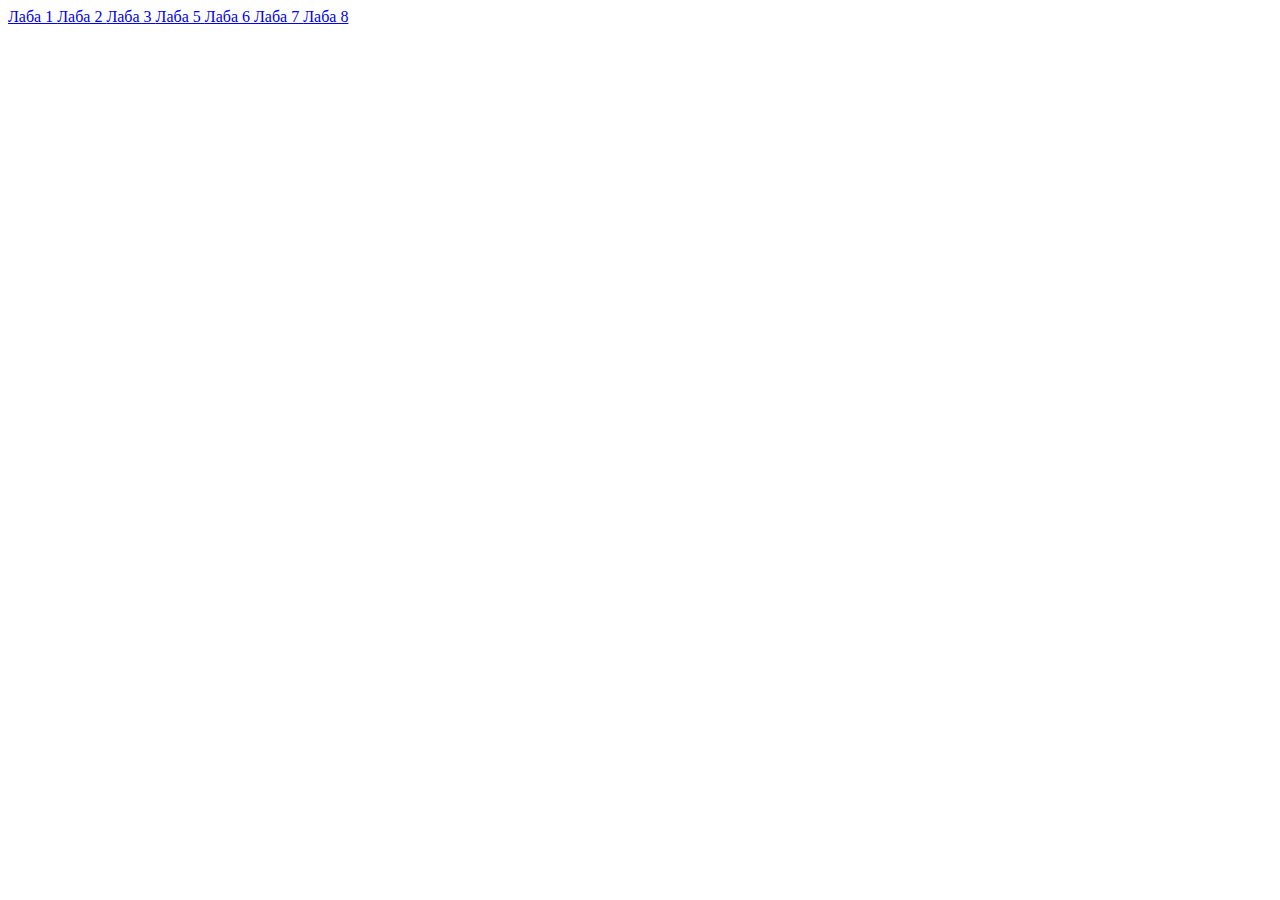
<file: index.html>
<!DOCTYPE html>
<html lang="en">
<head>
    <meta charset="UTF-8">
    <meta name="viewport" content="width=device-width, initial-scale=1.0">
    <title>Document</title>
</head>
<body>
   <a href="LR1/Lab1.html"> Лаба 1 </a>
   <a href="LR2/main.html"> Лаба 2 </a>
   <a href="LR3-4/main.html"> Лаба 3 </a>
   <a href="LR 5/lab5.html"> Лаба 5 </a>
   <a href="LR 6/lab5.html"> Лаба 6 </a>
   <a href="LR 7/main.html"> Лаба 7 </a>
   <a href="LR 8/Main.html"> Лаба 8 </a>
</body>
</html>
</file>
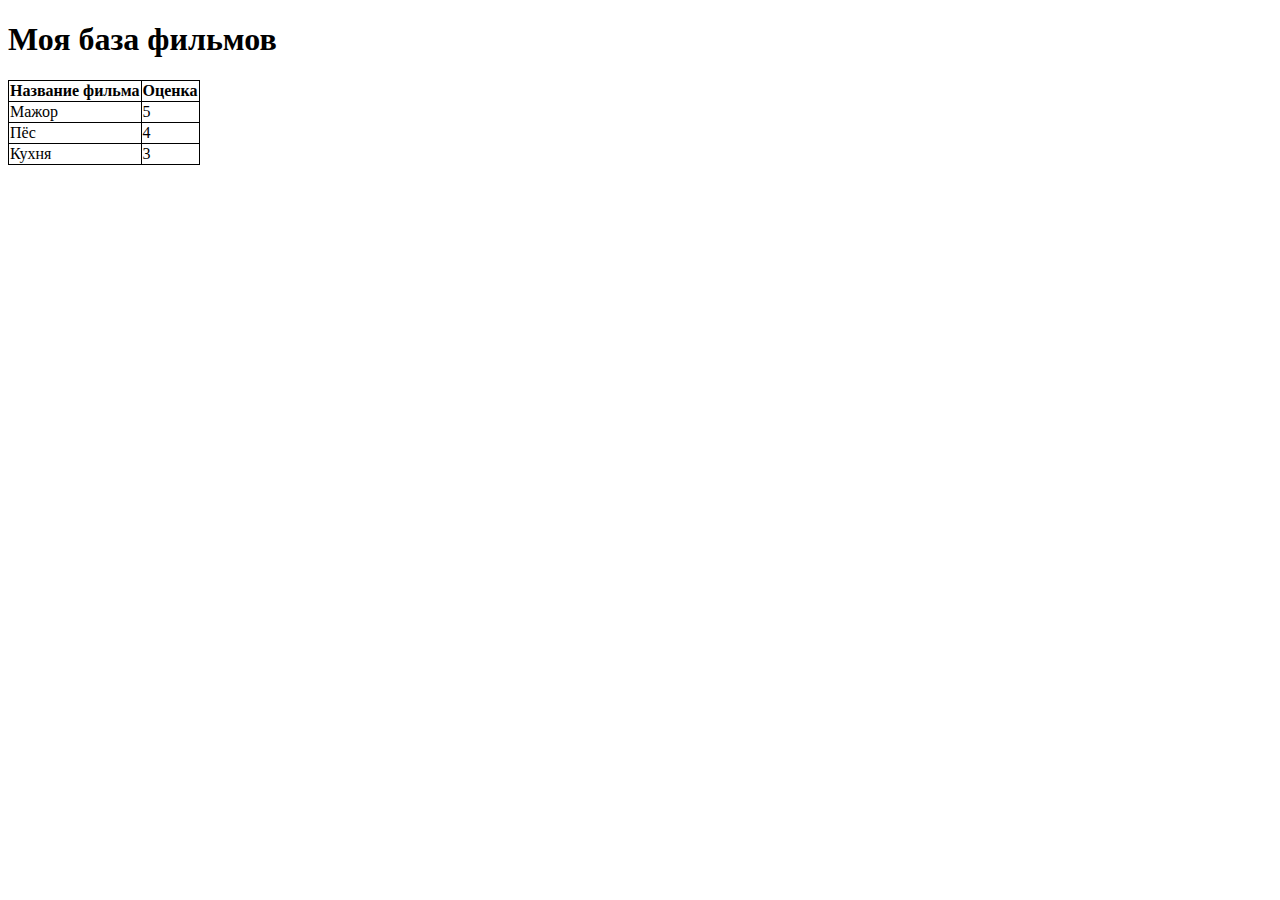
<file: 2 лаба пиис/main.html>
<!DOCTYPE html>
<html lang="ru">
<head>
    <meta charset="UTF-8">
    <meta name="viewport" content="width=device-width, initial-scale=1.0">
    <title>Personal Movie DB</title>
</head>
<body>

    <h1>Моя база фильмов</h1>
    <div id="movies-table"></div>
 
    <script src="script.js"></script>
</body>
</html>
</file>
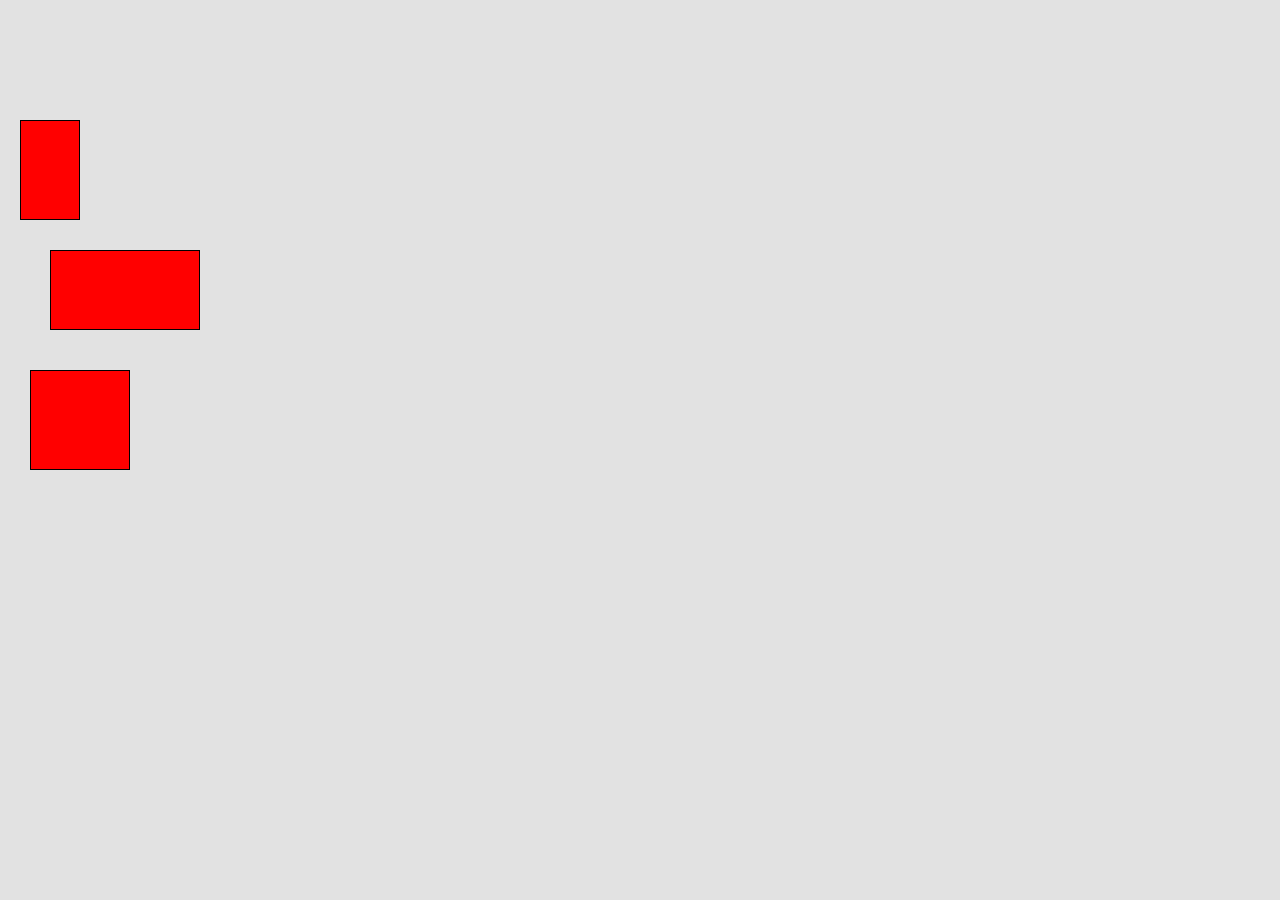
<file: LR 5/lab5.html>
<!DOCTYPE html>
<html lang="en">
  <head>
    <meta charset="UTF-8" />
    <meta name="viewport" content="width=device-width, user-scalable=no" />
    <link rel="stylesheet" href="inputstyle.css" />
    <title>lab5</title>
  </head>
  <body>
    <div id="workspace">
      <div
        class="target"
        style="top: 120px; left: 20px; width: 60px; height: 100px"
      ></div>

      <div
        class="target"
        style="top: 250px; left: 50px; width: 150px; height: 80px"
      ></div>

      <div
        class="target"
        style="top: 370px; left: 30px; width: 100px; height: 100px"
      ></div>
    </div>
    <script src="input.js"></script>
  </body>
</html>
</file>
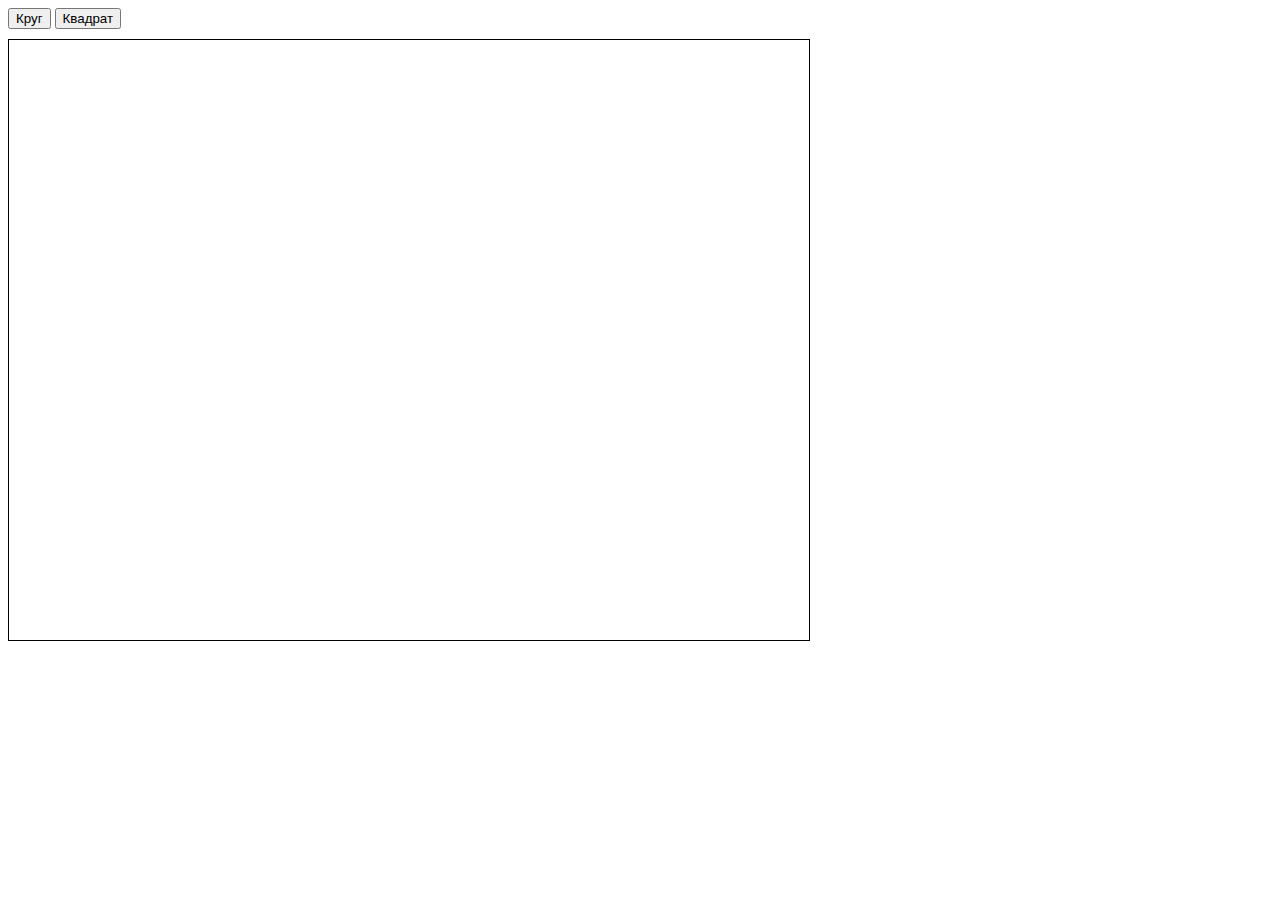
<file: LR 7/main.html>
<!DOCTYPE html>
<html lang="en">
<head>
    <meta charset="UTF-8">
    <meta name="viewport" content="width=device-width, initial-scale=1.0">
    <title>SVG Graphic Editor</title>
    <style>
        /* Стили для области рисования */
        #drawing-area {
            border: 1px solid black;
            width: 800px;
            height: 600px;
        }
        .toolbar {
            margin-bottom: 10px;
        }
    </style>
</head>
<body>
    <!-- Панель инструментов с кнопками для выбора фигуры -->
    <div class="toolbar">
        <button id="circle-btn">Круг</button>
        <button id="rect-btn">Квадрат</button>
    </div>
    <!-- Область рисования -->
    <svg id="drawing-area"></svg>

    <script>
        document.addEventListener('DOMContentLoaded', () => {
            const svg = document.getElementById('drawing-area'); // Получаем элемент <svg>
            let shape = 'circle'; // По умолчанию рисуем круг
            let isDrawing = false; // Флаг для отслеживания состояния рисования
            let startX, startY, currentShape; // Переменные для хранения начальных координат и текущей фигуры

            // Обработчик для кнопки "Круг"
            document.getElementById('circle-btn').addEventListener('click', () => {
                shape = 'circle'; // Устанавливаем текущую фигуру как круг
            });

            // Обработчик для кнопки "Квадрат"
            document.getElementById('rect-btn').addEventListener('click', () => {
                shape = 'rect'; // Устанавливаем текущую фигуру как квадрат
            });

            // Обработчик события mousedown для начала рисования
            svg.addEventListener('mousedown', (e) => {
                isDrawing = true; // Устанавливаем флаг рисования
                startX = e.offsetX; // Сохраняем начальную координату X
                startY = e.offsetY; // Сохраняем начальную координату Y

                if (shape === 'circle') {
                    // Создаем элемент <circle> для круга
                    currentShape = document.createElementNS('http://www.w3.org/2000/svg', 'circle');
                    currentShape.setAttribute('cx', startX);
                    currentShape.setAttribute('cy', startY);
                    currentShape.setAttribute('r', 0);
                    currentShape.setAttribute('fill', 'gray'); // Устанавливаем серый фон
                    currentShape.setAttribute('stroke', 'black'); // Устанавливаем черную рамку
                } else if (shape === 'rect') {
                    // Создаем элемент <rect> для квадрата
                    currentShape = document.createElementNS('http://www.w3.org/2000/svg', 'rect');
                    currentShape.setAttribute('x', startX);
                    currentShape.setAttribute('y', startY);
                    currentShape.setAttribute('width', 0);
                    currentShape.setAttribute('height', 0);
                    currentShape.setAttribute('fill', 'gray'); // Устанавливаем серый фон
                    currentShape.setAttribute('stroke', 'black'); // Устанавливаем черную рамку
                }

                svg.appendChild(currentShape); // Добавляем фигуру в <svg>
            });

            // Обработчик события mousemove для рисования фигуры
            svg.addEventListener('mousemove', (e) => {
                if (!isDrawing) return; // Если не рисуем, выходим из функции

                const currentX = e.offsetX; // Текущая координата X
                const currentY = e.offsetY; // Текущая координата Y

                if (shape === 'circle') {
                    // Вычисляем радиус круга
                    const radius = Math.sqrt(Math.pow(currentX - startX, 2) + Math.pow(currentY - startY, 2));
                    currentShape.setAttribute('r', radius); // Устанавливаем радиус круга
                } else if (shape === 'rect') {
                    // Вычисляем ширину и высоту квадрата
                    const width = currentX - startX;
                    const height = currentY - startY;
                    currentShape.setAttribute('width', Math.abs(width)); // Устанавливаем ширину квадрата
                    currentShape.setAttribute('height', Math.abs(height)); // Устанавливаем высоту квадрата
                    if (width < 0) currentShape.setAttribute('x', currentX); // Корректируем координату X, если ширина отрицательная
                    if (height < 0) currentShape.setAttribute('y', currentY); // Корректируем координату Y, если высота отрицательная
                }
            });

            // Обработчик события mouseup для завершения рисования
            svg.addEventListener('mouseup', () => {
                isDrawing = false; // Сбрасываем флаг рисования
            });

            // Обработчик события mouseleave для завершения рисования при выходе за пределы <svg>
            svg.addEventListener('mouseleave', () => {
                isDrawing = false; // Сбрасываем флаг рисования
            });
        });
    </script>
</body>
</html>
</file>
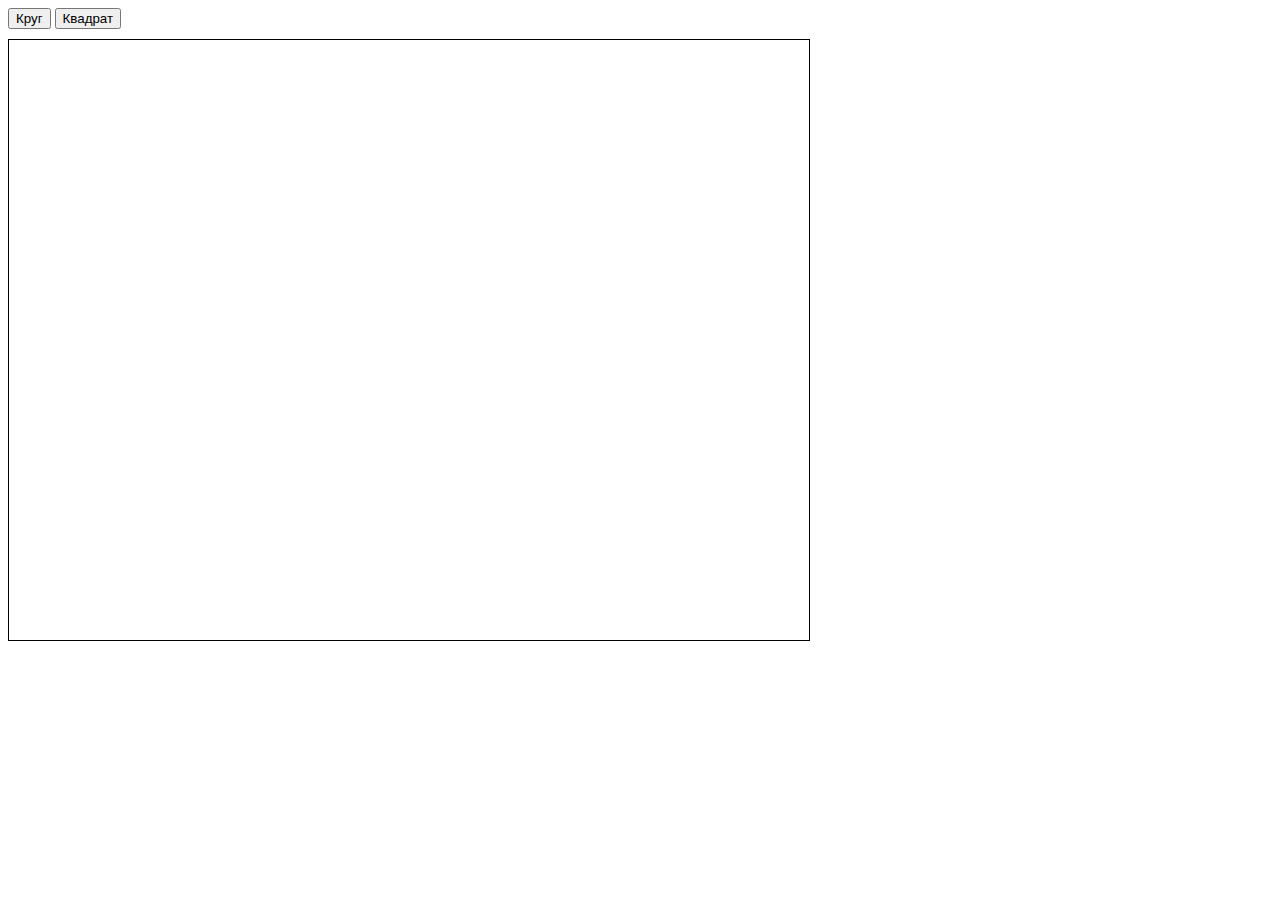
<file: LR 8/Main.html>
<!DOCTYPE html>
<html lang="en">
<head>
    <meta charset="UTF-8">
    <meta name="viewport" content="width=device-width, initial-scale=1.0">
    <title>Canvas Graphic Editor</title>
    <style>
        #drawing-area {
            border: 1px solid black;
            width: 800px;
            height: 600px;
        }
        .toolbar {
            margin-bottom: 10px;
        }
    </style>
</head>
<body>
    <div class="toolbar">
        <button id="circle-btn">Круг</button>
        <button id="rect-btn">Квадрат</button>
    </div>
    <canvas id="drawing-area" width="800" height="600"></canvas>

    <script>
        document.addEventListener('DOMContentLoaded', () => {
            const canvas = document.getElementById('drawing-area');
            const ctx = canvas.getContext('2d');
            let shape = 'circle'; // По умолчанию рисуем круг
            let isDrawing = false;
            let startX, startY;
            const shapes = []; // Массив для хранения всех фигур

            document.getElementById('circle-btn').addEventListener('click', () => {
                shape = 'circle';
            });

            document.getElementById('rect-btn').addEventListener('click', () => {
                shape = 'rect';
            });

            canvas.addEventListener('mousedown', (e) => {
                isDrawing = true;
                startX = e.offsetX;
                startY = e.offsetY;
            });

            canvas.addEventListener('mousemove', (e) => {
                if (!isDrawing) return;

                const currentX = e.offsetX;
                const currentY = e.offsetY;

                ctx.clearRect(0, 0, canvas.width, canvas.height); // Очищаем холст

                // Перерисовываем все сохраненные фигуры
                shapes.forEach(shape => {
                    drawShape(shape);
                });

                // Рисуем текущую фигуру
                const newShape = {
                    type: shape,
                    startX,
                    startY,
                    currentX,
                    currentY
                };
                drawShape(newShape);
            });

            canvas.addEventListener('mouseup', (e) => {
                if (isDrawing) {
                    const currentX = e.offsetX;
                    const currentY = e.offsetY;
                    shapes.push({
                        type: shape,
                        startX,
                        startY,
                        currentX,
                        currentY
                    });
                }
                isDrawing = false;
            });

            canvas.addEventListener('mouseleave', () => {
                isDrawing = false;
            });

            function drawShape({ type, startX, startY, currentX, currentY }) {
                if (type === 'circle') {
                    const radius = Math.sqrt(Math.pow(currentX - startX, 2) + Math.pow(currentY - startY, 2));
                    ctx.beginPath();
                    ctx.arc(startX, startY, radius, 0, Math.PI * 2);
                    ctx.fillStyle = 'gray';
                    ctx.fill();
                    ctx.strokeStyle = 'black';
                    ctx.stroke();
                } else if (type === 'rect') {
                    const width = currentX - startX;
                    const height = currentY - startY;
                    ctx.beginPath();
                    ctx.rect(startX, startY, width, height);
                    ctx.fillStyle = 'gray';
                    ctx.fill();
                    ctx.strokeStyle = 'black';
                    ctx.stroke();
                }
            }
        });
    </script>
</body>
</html>
</file>
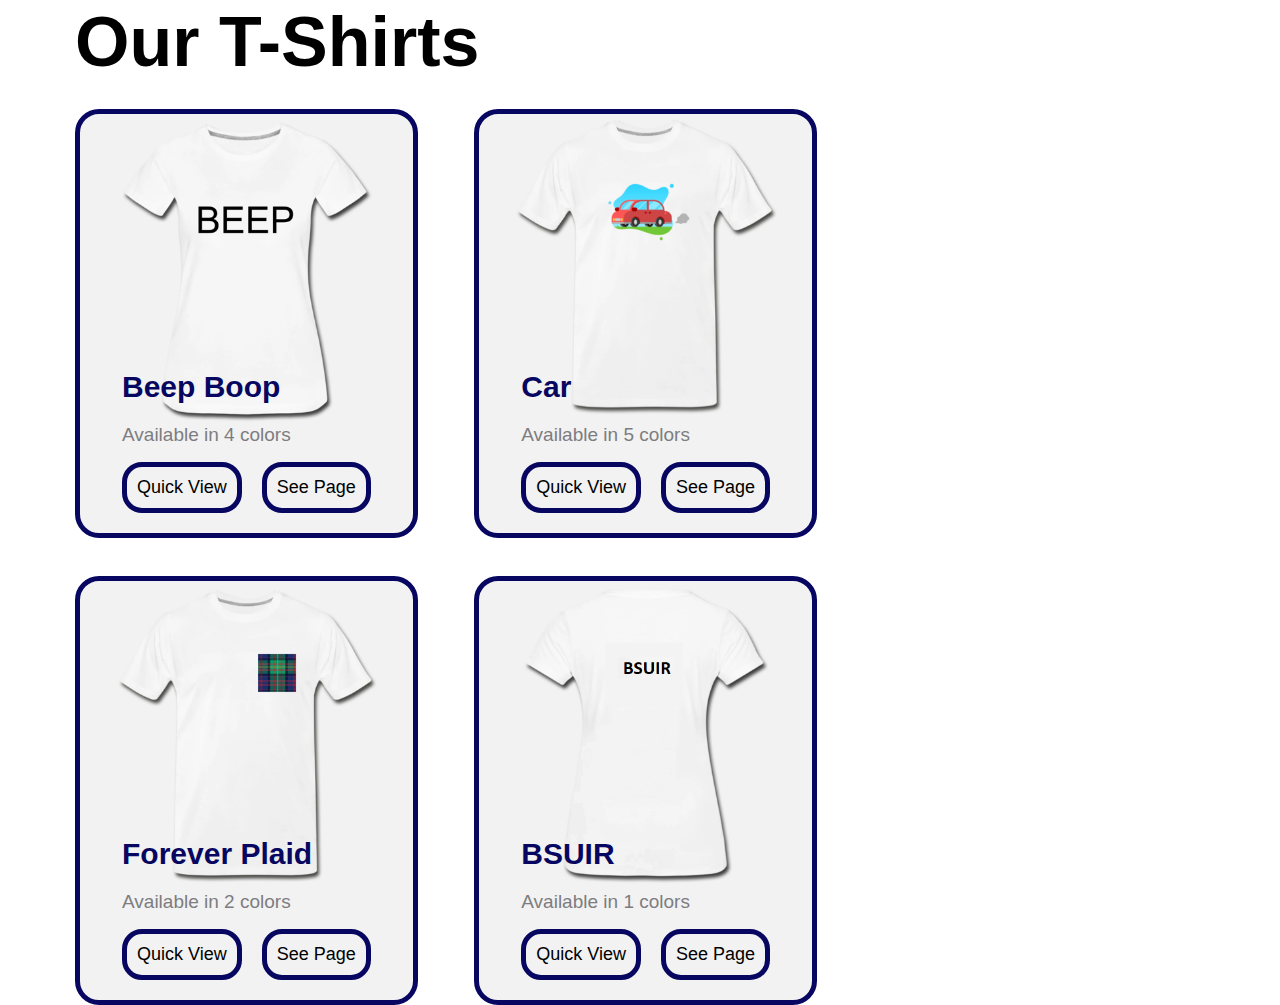
<file: LR3-4/main.html>
<!DOCTYPE html>
<html lang="en">
<head>
    <meta charset="UTF-8">
    <meta name="viewport" content="width=device-width, initial-scale=1.0">
    <link rel="stylesheet" href="style.css">
    <title>BSUIR</title>
</head>
<body>
    
    <main>
    <div class="container">
        <section class="shirts" id="shirts">
            <h2 class="section-title">Our T-Shirts</h2>
            <div id="quickViewWindow" style="display: none;">
                <button id="closeQViewWindow">x</button>
                <div class="quickViewImgDiv"><img alt="shirt" id="quickViewImg" src="shirt_images/beepboop-white-front.png"></div>
                <div class="quickViewData">
                    <h1 id="nameTxt">Beep Boop</h1>
                    <p id="descrTxt">Once upon a time, a mighty guide guarded the intersection of Forbes and Morewood, and would dutifully direct distracted college students when it was safe to cross the street. Its voice was soothing, strong, and steady. Its name was beep boop.</p>
                    <p id="priceTxt">$19.99</p>
                </div>
            </div>
            <ul class="shirts__list list-reset" id="products">
                
            </ul>
        </section>
    </div>
    </main>
    <script src="./shirts.js"></script>
    <script src="./main.js" ></script>
</body>
</html>
</file>
<file: LR 5/inputstyle.css>
html {
  touch-action: none;

  -moz-user-select: none;
  -khtml-user-select: none;
  -webkit-user-select: none;
  user-select: none;
}

body {
  margin: 0;
  touch-action: none;
}

#workspace {
  width: 100vw;
  height: 100vh;
  position: relative;
  background-color: rgb(226, 226, 226);
  overflow: hidden;
}

.target {
  position: absolute;
  border: 1px solid black;
  background-color: red;
  box-sizing: border-box;
}
</file>
<file: LR3-4/style.css>
html {
    box-sizing: border-box;
  }
  
  *,
  *::before,
  *::after {
    box-sizing: inherit;
  }
  
  a {
    color: inherit;
    text-decoration: none;
  }
  
  h1{
    margin:0;
  }
  h2{
    margin:0;
  }
  h3{
    margin:0;
  }
  
  p{
    margin:0;
  }
  
  img {
    max-width: 100%;
  }
  
  body {
    min-width: 1200px;
    font-family: Muller,Arial, sans-serif;
    background-color: #F1F1F1;
  }

/*glob*/
.list-reset{
    margin: 0;
    padding: 0;
    list-style: none;
}

.btn-reset {
    padding: 0;
    border: none;
    background-color: transparent;
    cursor: pointer;
}

.container {
    max-width: 1920px;
    margin: 0 auto;
    padding: 0 75px;
}

.container-information{
    padding-top: 50px;
    padding-bottom: 50px;
}


body {
    min-width: 320px;
    font-weight: 400;
    background-color: #fff;
    margin: 0;
}

/*T-Shirts*/
.section-title{
font-size: 70px;
  font-weight: 800;
  line-height: 85px;
  margin-bottom: 24px;
}

.shirts__list{
    display: flex;
    column-gap: 5%;
    row-gap: 38px;
    flex-wrap: wrap;
}

.shirts__item{
    border: 5px solid #070761;
    border-radius: 24px;
    padding: 256px 42px 20px 42px;
    background-color: rgb(242, 242, 242);
    background-position: top;
    background-size: 80%;
    background-repeat: no-repeat;
}

.shirts__name{
    color: #070761;
    font-size: 30px;
    margin-bottom: 20px;
}

.shirts__descr{
    color: #7d7d81;
    font-size: 19px;
    margin-bottom: 16px;
}

.shirts__button{
    border-radius: 10px;
    border: none;
    padding: 10px;
    cursor: pointer;
    font-size: 18px;
    border: 5px solid #070761 ;
    border-radius: 20px;
    
}

.shirts__buttons{
    display: flex;
    gap:20px;
}

/*Header*/
.header__container{
    display: flex;
    align-items: center;
  }

  .header__logo{
    max-width: 85px;
  }

  .header__logo:focus{
   outline: none;
  }
  .header__btn:hover path{
    stroke:#3b7dd4;
  }
  .header__btn:hover rect{
    fill:#3b7dd4;
  }
  
  .header__logo:focus{
    outline: none;
  }
  
  .header__btn:focus-visible{
    outline-offset: 5px;
    outline: 2px solid #3434f8;
  }
  
  .header__btn:active{
    outline: none;
  }
  
  .header__logo{
    margin-right:auto;
  }
  
  .nav__list{
    display: flex;
    margin-right: 85px;
  }
  
  
  
  .nav__item:not(:last-child){
    margin-right:85px;
  }
  
  .nav__link{
    font-size: 18px;
    font-weight: 600;
    line-height: 22px;
    text-align: left;
    position: relative;
  }
  
  .nav__link::after{
    content: "";
    position: absolute;
    left: 0;
    bottom: -7px;
    width: 100%;
    height: 3px;
    background-color: #1d1daa;
    opacity:0;
    transition: opacity 0.3s ease-in-out ;
  }
  
  .nav__link:hover::after{
    opacity: 1;
  }
  
  .nav__link:focus{
    outline: none;
  }
  .nav__link:focus-visible{
    outline-offset: 5px;
    outline: 2px solid #1d1daa;
  }
  
  
  
  .nav__link:active::after{
    opacity: 1;
    background-color: #1d1daa;
  }
  
  .nav__link:active{
    color: #1d1daa;
  }
  
  .header{
    margin-bottom:95px;
    padding: 14px 0;
    background-color:#FFFFFF;
    border-bottom-left-radius: 32px;
    border-bottom-right-radius: 32px;
    box-shadow: 0px 5px 40px 0px #0000001A;
  }

  /*shirt-data*/
  .shirt{
    display: flex;
    margin: 0 auto;
    gap: 30px;
    justify-content: center;
  }

  .shirt__image{
    border-radius: 24px;
  }

  .shirt__title{
    font-size: 40px;
  }

  .shirt__descr{
    font-size: 23px;
  }

  .shirt__price{
    font-size: 25px;
    font-weight: 400;
  }

  .shirt__button__descr{
    font-size: 23px;
  }
  
  .shirt__button-side{
    border: 1px solid black;
    padding: 5px 9px;
    border-radius: 3px;
    color: white;
    background-color: #1d1daa;
    font-size: 18px;
    transition: background-color 0.5s ease-in-out;
  }

  .shirt__button-side:not(:last-child){
    margin-right: 10px;
  }

  .shirt__button-side:hover{
    background-color: #0a0a0a;
  }

  .shirt__data{
    display: flex;
    flex-direction: column;
    justify-content: space-between;
    padding:50px 0;
    max-width: 600px;
  }

  .shirt{
    display: flex;
    column-gap: 5%;
    margin: 0 auto;
  }

  .shirt__color{
    border-radius: 100%;
    height: 20px;
    width: 20px;
    margin-right: 10px;
  }

  .active{
    background-color: #7d7d81;
  }

  #quickViewWindow{
    position: fixed;
    top: 50%;
    left: 50%;
    transform: translate(-50%, -50%);
    width: 500px;
    height: 400px;
    background-color: white;
    border: 2px solid #070761;
    border-radius: 20px;
    display: none;
    align-items: center;
    justify-content: space-between;
    padding: 25px;
}
#closeQViewWindow{
    position: absolute;
    top: 15px;
    right: 15px;
    color: #070761;
    border: none;
    font-size: 30px;
}
.quickViewImgDiv{
    width: 40%;
 
}
.quickViewImgDiv img{
    width: 100%;
    height: 82%;
    object-fit: contain;
    border-radius: 24px;
}
.quickViewData{
    width: 50%;
    display: flex;
    flex-direction: column;
    justify-content: space-between;
    font-family: Arial, Helvetica, sans-serif;
}
#nameTxt{
    color: #070761;
}
</file>
